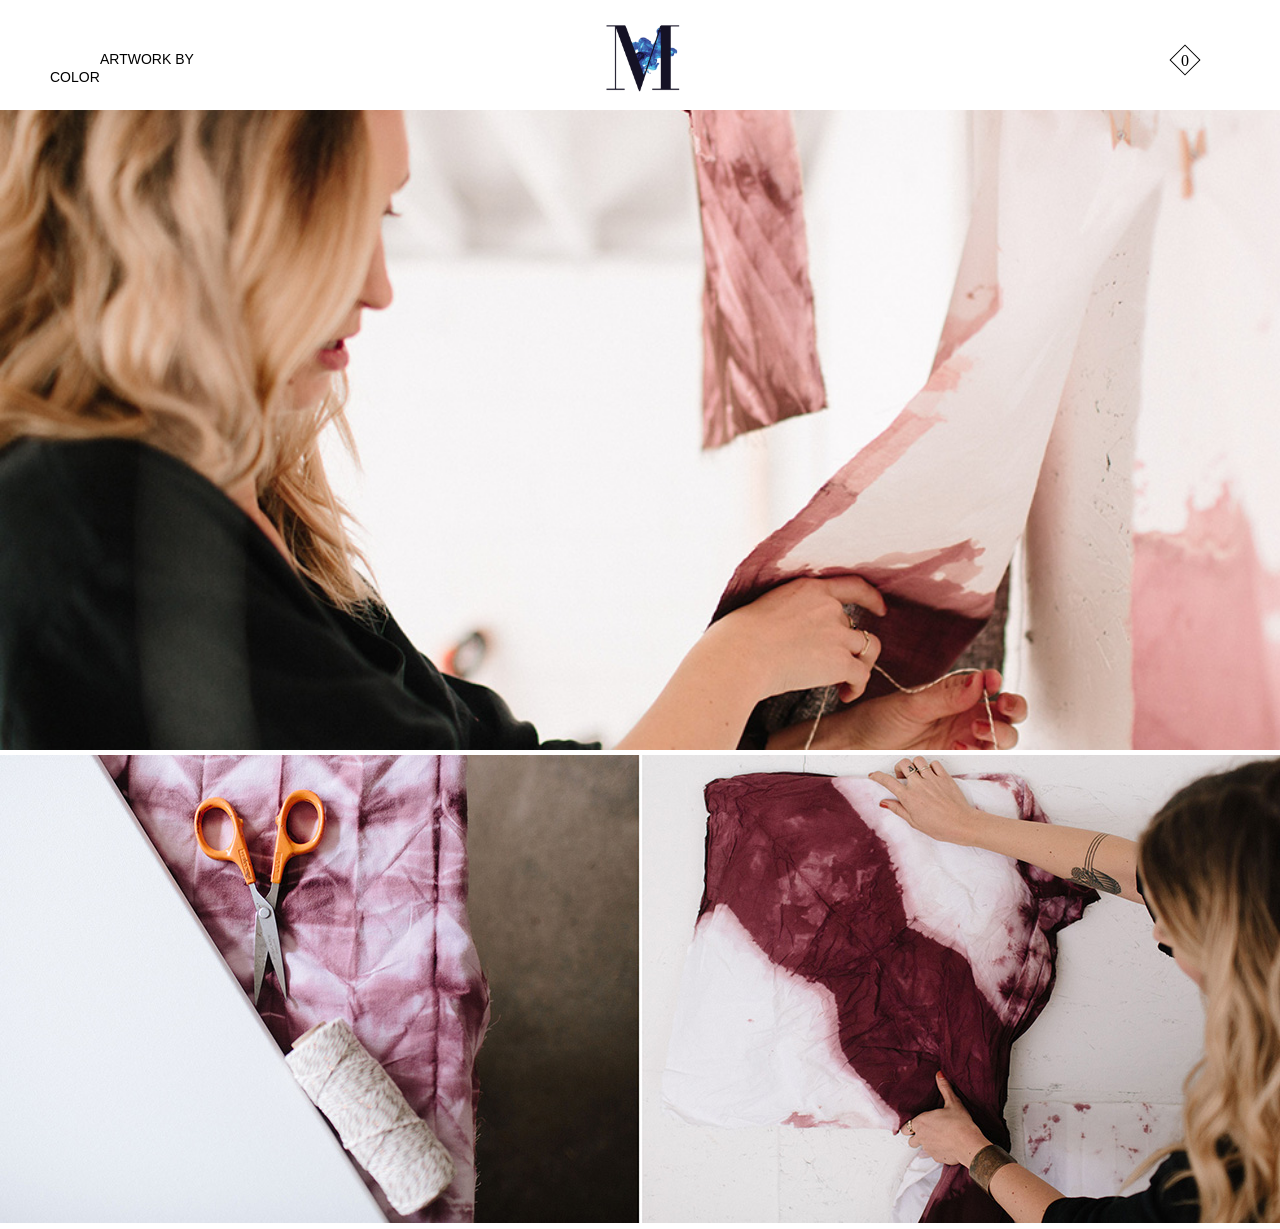
<file: test2.html>
<!DOCTYPE html>
<html>
  <head>
    <meta charset="utf-8">
    <link href="https://fonts.googleapis.com/css?family=Ultra" rel="stylesheet">
    <link href="https://fonts.googleapis.com/css?family=Abril+Fatface" rel="stylesheet">
    <link rel="stylesheet" href="styles.css" media="screen" title="no title">
    <title></title>
  </head>
  <body>
    <div class="bkg-img">
      <div class="header">
        <div class="artwork-by-color">
          <a id="menuToggle" href="#">ARTWORK BY COLOR</a>
        </div>
        <div class="logo">
          <img src="icon.png" alt="" />
        </div>
        <div class="cart">
          <div class="diamond">
            <span>0</span>
          </div>
        </div>
      </div>
      <div class="container">
        <div class="slider1">

        </div>
        <div class="slider2">

        </div>
      </div>

      <nav id="colorNav">
        <h6 id='close'>CLOSE</h6>
        <div class="title">
            <h1>ARTWORK BY COLOR</h1>
            <span class="line"></span>
        </div>
        <div class="videos">
          <a href="#">
            <div class="video" onclick="this.children[0].play();">
              <video id='video1' autoplay webkit-playsinline loop src="viddy.mp4" type="video/mp4"></video>
              <svg viewBox="0 0 400 200">
                <mask id="indigo" x="0" y="0" width="100%" height="100%" >
                    <rect x="0" y="0" width="100%" height="100%" fill="#fff"/>
                    <text >

                      <tspan dy="0.75em" x="90">INDIGO</tspan>

                    </text>
                  </mask>
                <rect x="0" y="0" width="100%" height="100%" fill="#fff" mask="url(#indigo)"/>
              </svg>
            </div>
          </a>
          <a href="#">
            <div class="video" onclick="this.children[0].play();">
              <video id='video2' autoplay webkit-playsinline loop src="viddy-Burg.mp4" type="video/mp4"></video>
              <svg viewBox="0 0 400 200">
                <mask id="burgundy" x="0" y="0" width="100%" height="100%" >
                    <rect x="0" y="0" width="100%" height="100%" fill="#fff"/>
                    <text >

                      <tspan dy="0.75em" x="40">BURGUNDY</tspan>
                    </text>
                  </mask>
                <rect x="0" y="0" width="100%" height="100%" fill="#fff" mask="url(#burgundy)"/>
              </svg>
            </div>
          </a>
        </div>

        <div class="bottom-nav">
          <a href="#">ABOUT</a>
          <a href="#">ACCOUNT</a>
          <a href="#">SEARCH</a>
        </div>

      </nav>
    </div>

    <script>
    (function () {
      window.addEventListener('load', function(){

        var colorMenu = document.getElementById('menuToggle');
        var colorNav = document.getElementById('colorNav');
        var close = document.getElementById('close');

        colorMenu.addEventListener('click', function(){
          colorNav.style.display = 'block'
        })
        close.addEventListener('click', function(){
          colorNav.style.display = 'none'
        })


      })
    })();
    </script>
  </body>
</html>
</file>
<file: styles.css>
@font-face {
    font-family: Mod;
    src: url([data-uri]) format('woff');
    font-weight: normal;
    font-style: normal;

}
body {
  margin: 0;
}

body.modal-open {
    overflow: hidden;
}
/*#colorNav {
  display: block;
}*/

h1 {
  text-align: center;
  font-family: helvetica;
  font-weight: 500;
  font-size: 18px;
  letter-spacing: 1.3px;
}

h6 {
  text-align: right;
  margin-right: 200px;
  font-family: helvetica;
  font-weight: 300;
  margin-top: 50px;
  position: absolute;
  right: 0px;
}


.title {
  position: absolute;
  left: 0;
  right: 0;
  top: 100px;
}

.video {
    width: 101%;
    position: relative;
    overflow: hidden;
    font-size: 60px;
    font-family: 'Abril Fatface', cursive;
    display: inline-block;
}

.video > video::-webkit-media-controls-start-playback-button {
  display: none;
}

.video svg {
  position: absolute;
  width: 100%;
  top: -1px;
  right: 0;
}

.artwork-by-color {
  width: 150px;
  height: 20px;
  background-color: white;
  color: black;
  margin-left: 50px;
}
.artwork-by-color a {
  width: 100px;
  height: 20px;
  font-size: 14px;
  background-color: white;
  color: black;
  text-decoration: none;
  font-family: helvetica;
  font-weight: 300;
  margin-left: 50px;
}

nav {
  display: none;
  z-index: 7;
  height: 100vh;
  position: fixed;
  width: 100%;
  top: 0;
  background: rgba(255,255,255,1);
}
.hamburger {
  background: url(menu-icon.png);
  background-size: contain;
  background-repeat: no-repeat;
  height: 14px;
  width: 20px;
  position: absolute;
  left: 67px;
  margin-top: 2px;
}

.header {
  height: 100px;
  display: inline-flex;
  justify-content: space-between;
  align-items: center;
  width: 100%;
  background-color: white;
  padding-top: 10px;
}
.logo {
  width: 150px;
}
.logo img {
  width: 125px;
}
.cart {
  width: 150px;
  text-align: -webkit-center;
  margin-right: 20px;
}
.cart .diamond {
  width: 20px;
  height: 20px;
  display: block;
  transform: rotate(45deg);
  border: 1px solid black;
}

.diamond span {
  display: block;
  transform: rotate(-45deg);
  text-align: center;
  padding-top: 2px;
}

.slider1 {
  background: url(Header.jpg);
  max-width: 100%;
  background-size: cover;
  background-repeat: no-repeat;
  height: 50vw;
  margin-bottom: 5px;
}
.slider2 {
  background: url(block2.jpg);
  max-width: 100%;
  background-size: contain;
  background-repeat: no-repeat;
  height: 37vw;
}
.textile {
  background: url('textile.jpg');
  background-position: center center;
  max-width: 100%;
  background-size: contain;
  background-repeat: no-repeat;
  height: 200px;
}
.footer {
  background-color: #0c0717;
  max-height: 300px;

}
.footer-img {
  background: url('Footer.jpg');
  background-position: center center;
  max-width: 100%;
  background-size: contain;
  background-repeat: no-repeat;
  height: 300px;
}

.videos {
  width: 100%;
  display: inline-flex;
  flex-wrap: wrap;
  justify-content: center;
  box-sizing: border-box;
  padding: 0 50px;
}
.videos video {
  max-width: 100%;
  width: 100%;
  position: relative;
}
.videos a {
  width: 50%;
  height: 110vh;
  display: flex;
  flex-direction: column;
  justify-content: center;
}

.bottom-nav {
  display: block;
  margin: 0 auto;
  width: 100%;
  text-align: center;
  position: fixed;
  bottom: 50px;
}

.bottom-nav a {
  text-decoration: none;
  color: black;
  font-family: helvetica;
  font-weight: 300;
  padding: 20px;
}

.line {
  width: 100px;
  height: 5px;
  border-bottom: 2px solid black;
  margin-top: 15px;
  display: block;
  margin: 0 auto;
}

#close:hover, #menuToggle:hover {
  color: #afafaf;
  cursor: pointer;
}


@media only screen and (max-width: 1100px) {
  .videos {
    flex-direction: column;
    align-items: center;
    padding: 50px 50px;
    position: relative;
    height: 100vh;
    margin-top: 4%;
  }

  .videos a {
    width: 80%;
    display: block;
    height: auto;
  }

  #close {
    margin-right: 80px;
    z-index: 2;
  }

  .title {
    top: 27px;
  }
}
@media only screen and (max-width: 769px) {
  .videos {
    padding: 0;
    /*margin-top: 15%;*/
  }

  .videos a {
    width: 100%;
  }

  .gif {
    display: inline-block;
    width: 100%;
  }

  .artwork-by-color {
    margin-left: 0;
  }

  .artwork-by-color span {
    display: none;
  }
}

@media only screen and (max-width: 550px) {
  .bottom-nav {
    font-size: 10px;
  }

  #close {
    margin-right: 0;
    margin-top: 15px;
    right:0;
    left: 0;
    text-align: center;
  }

}
@media only screen and (max-width: 400px) {
  .bottom-nav {
    font-size: 16px;
    line-height: 27px;
  }

}
</file>
